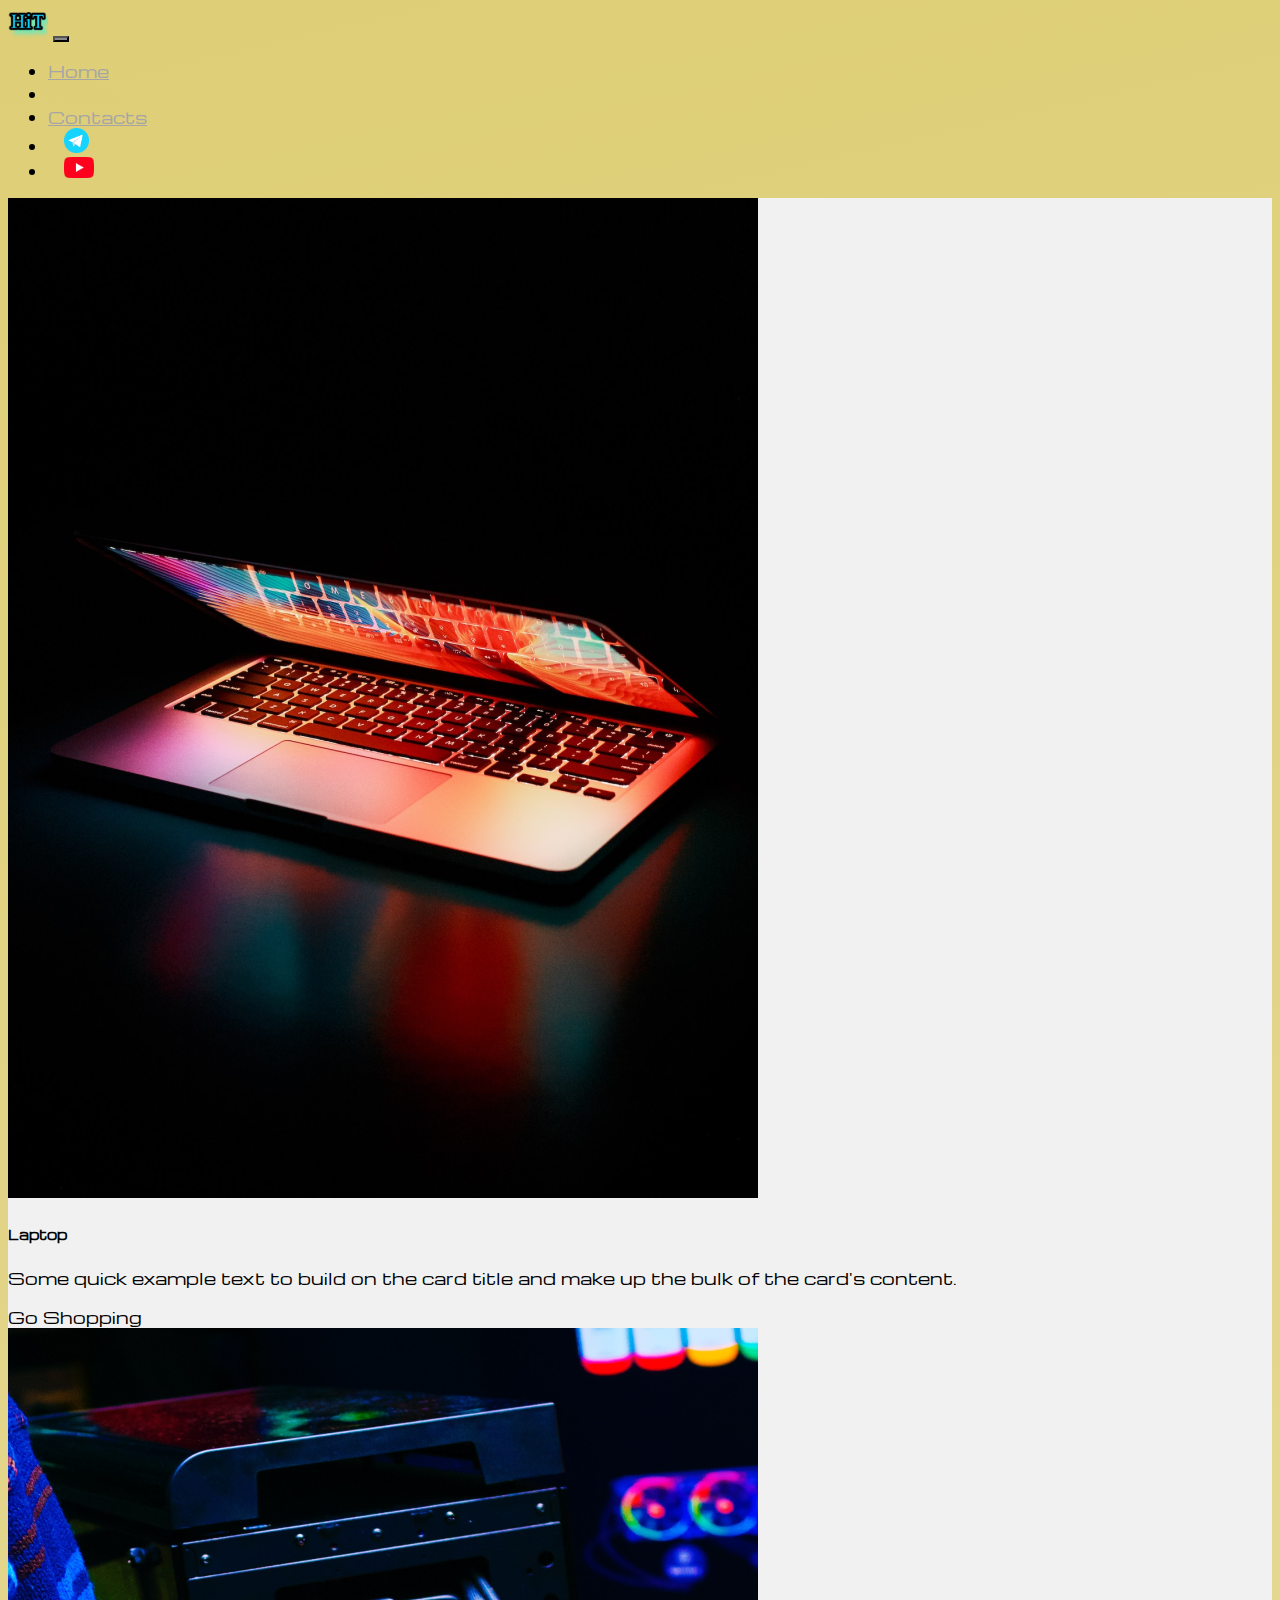
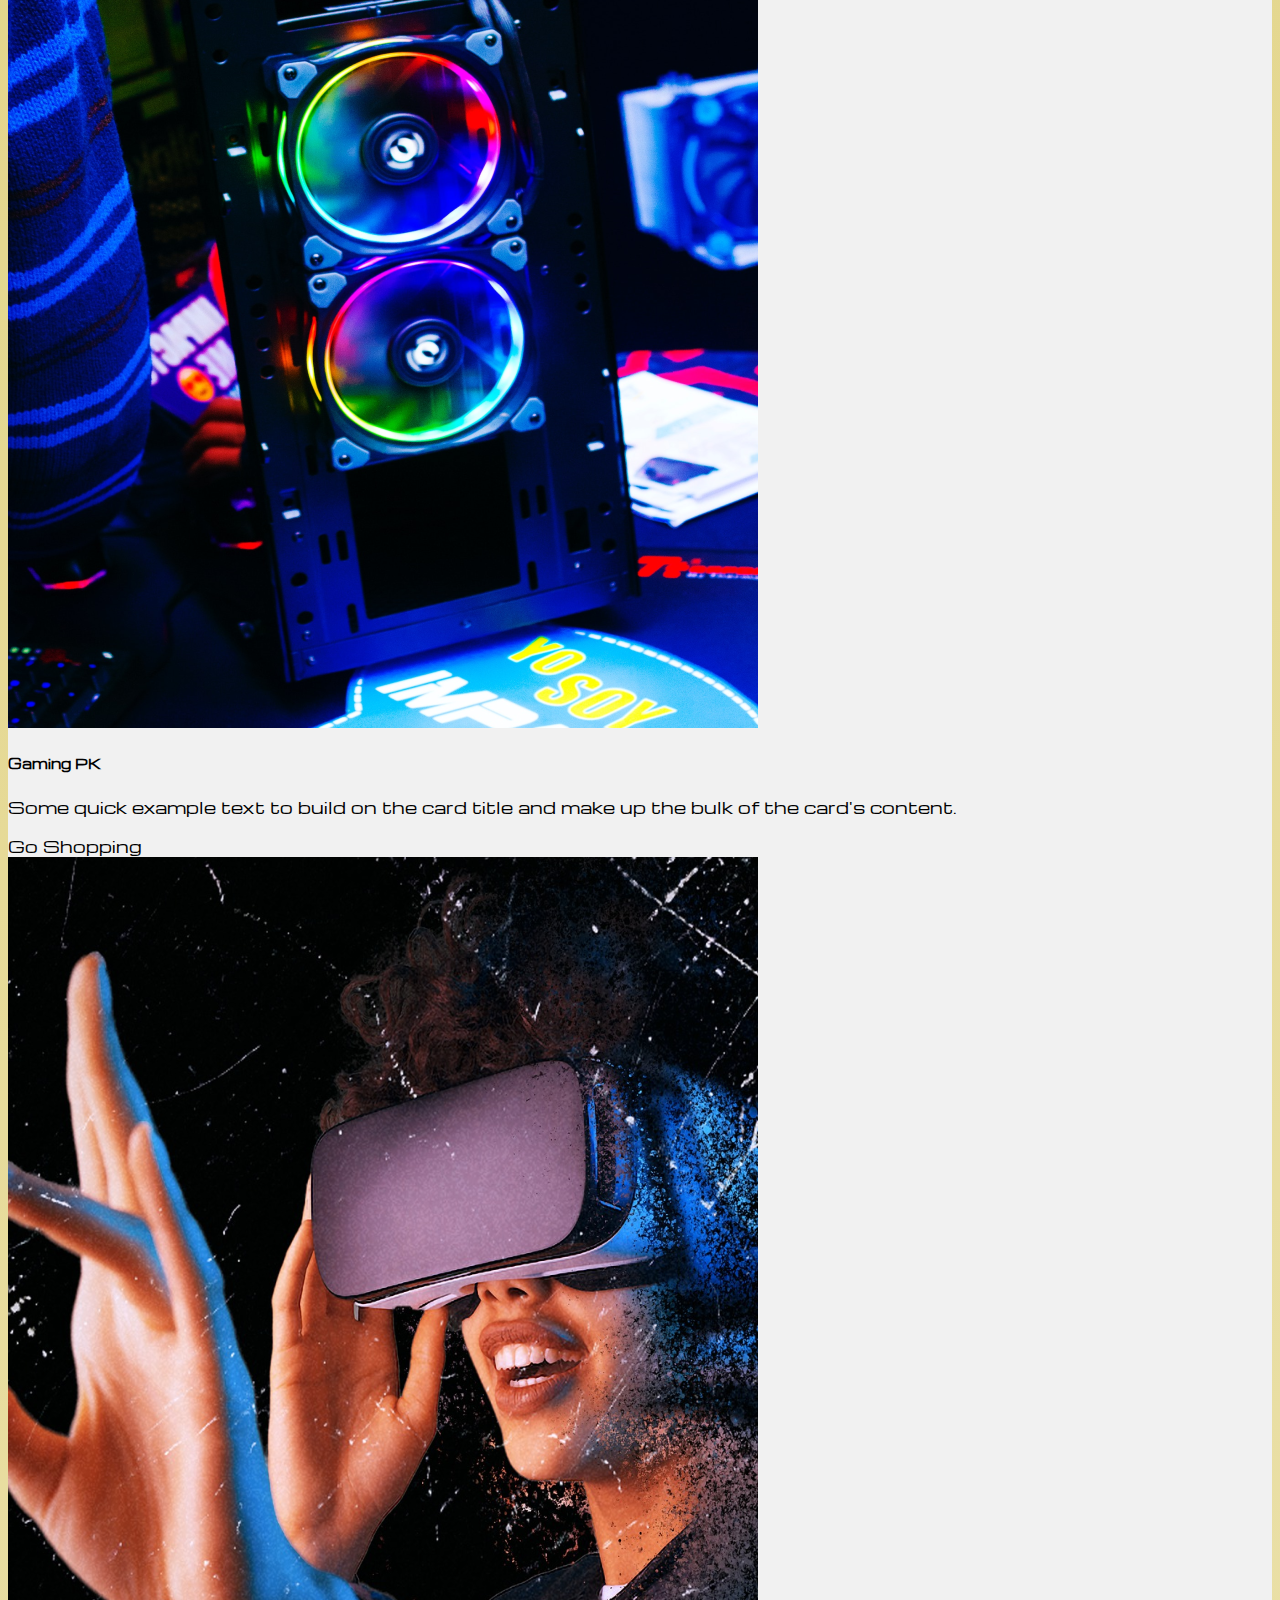
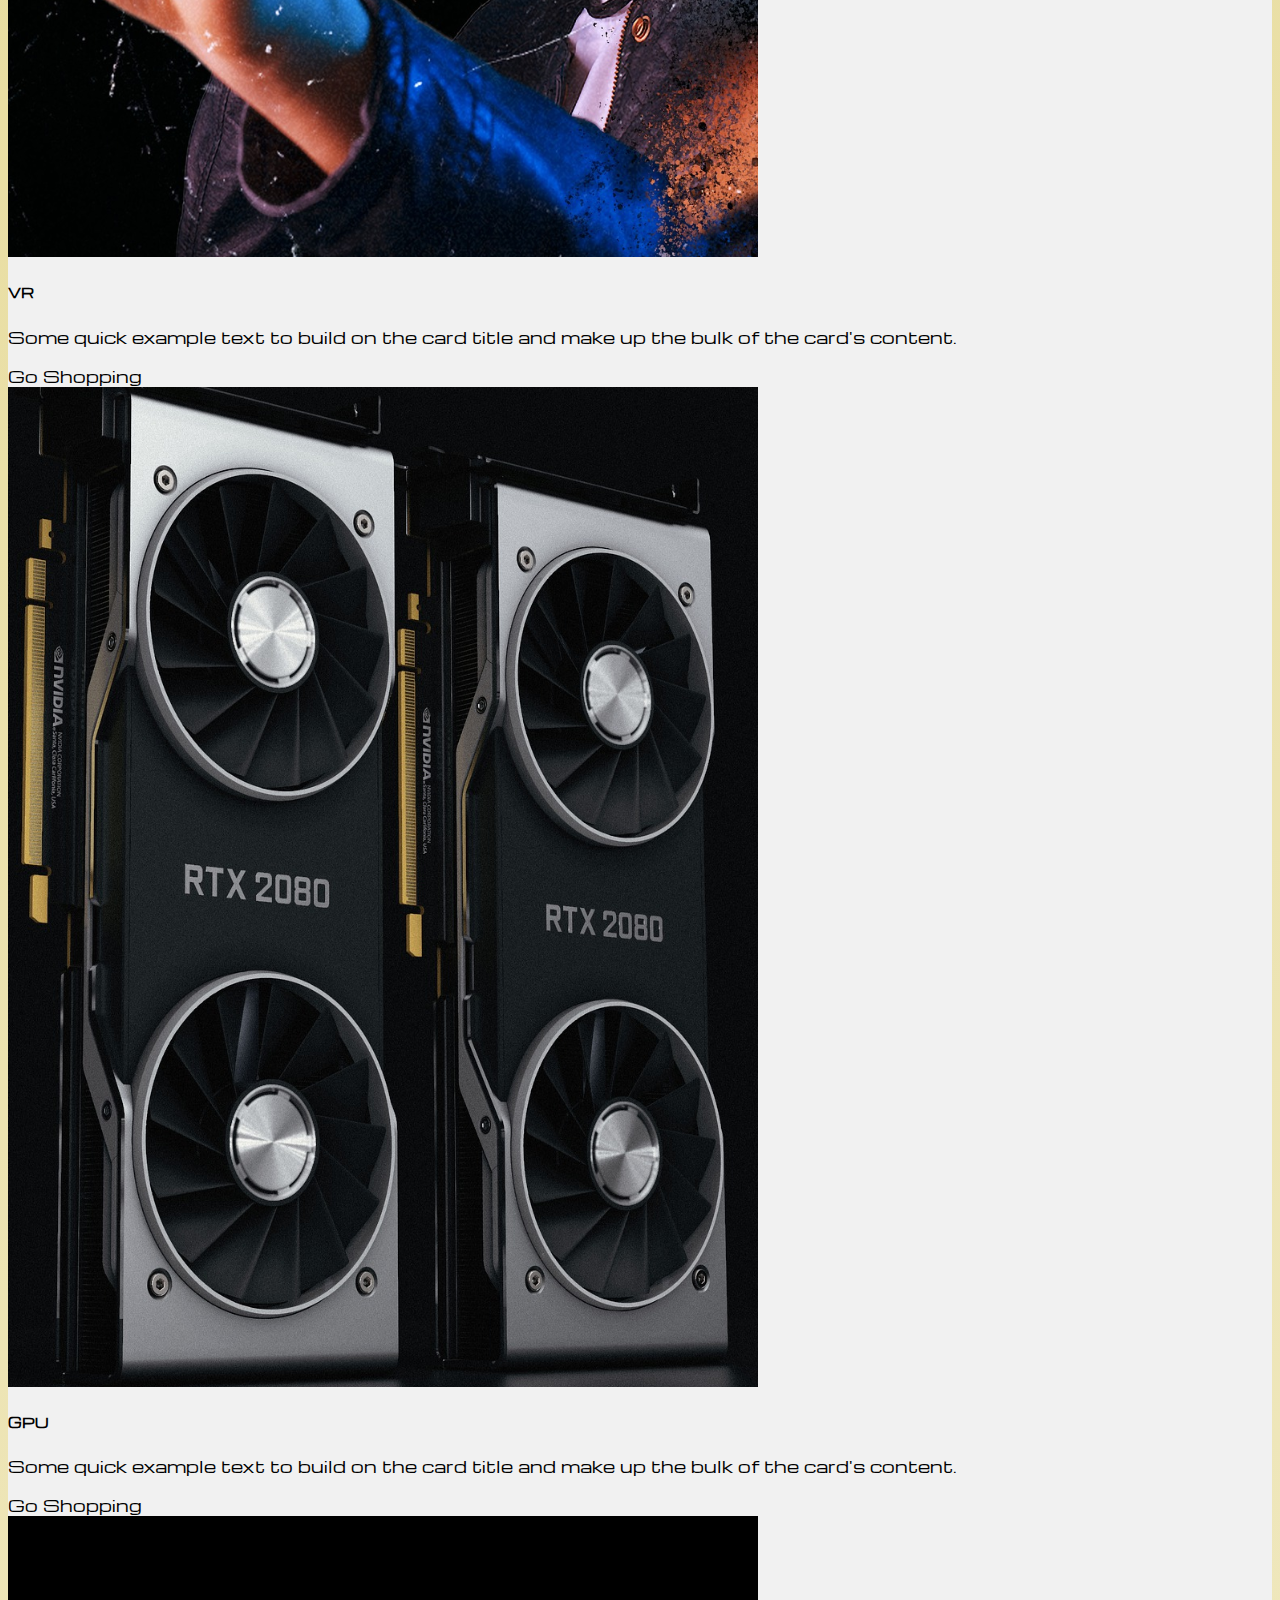
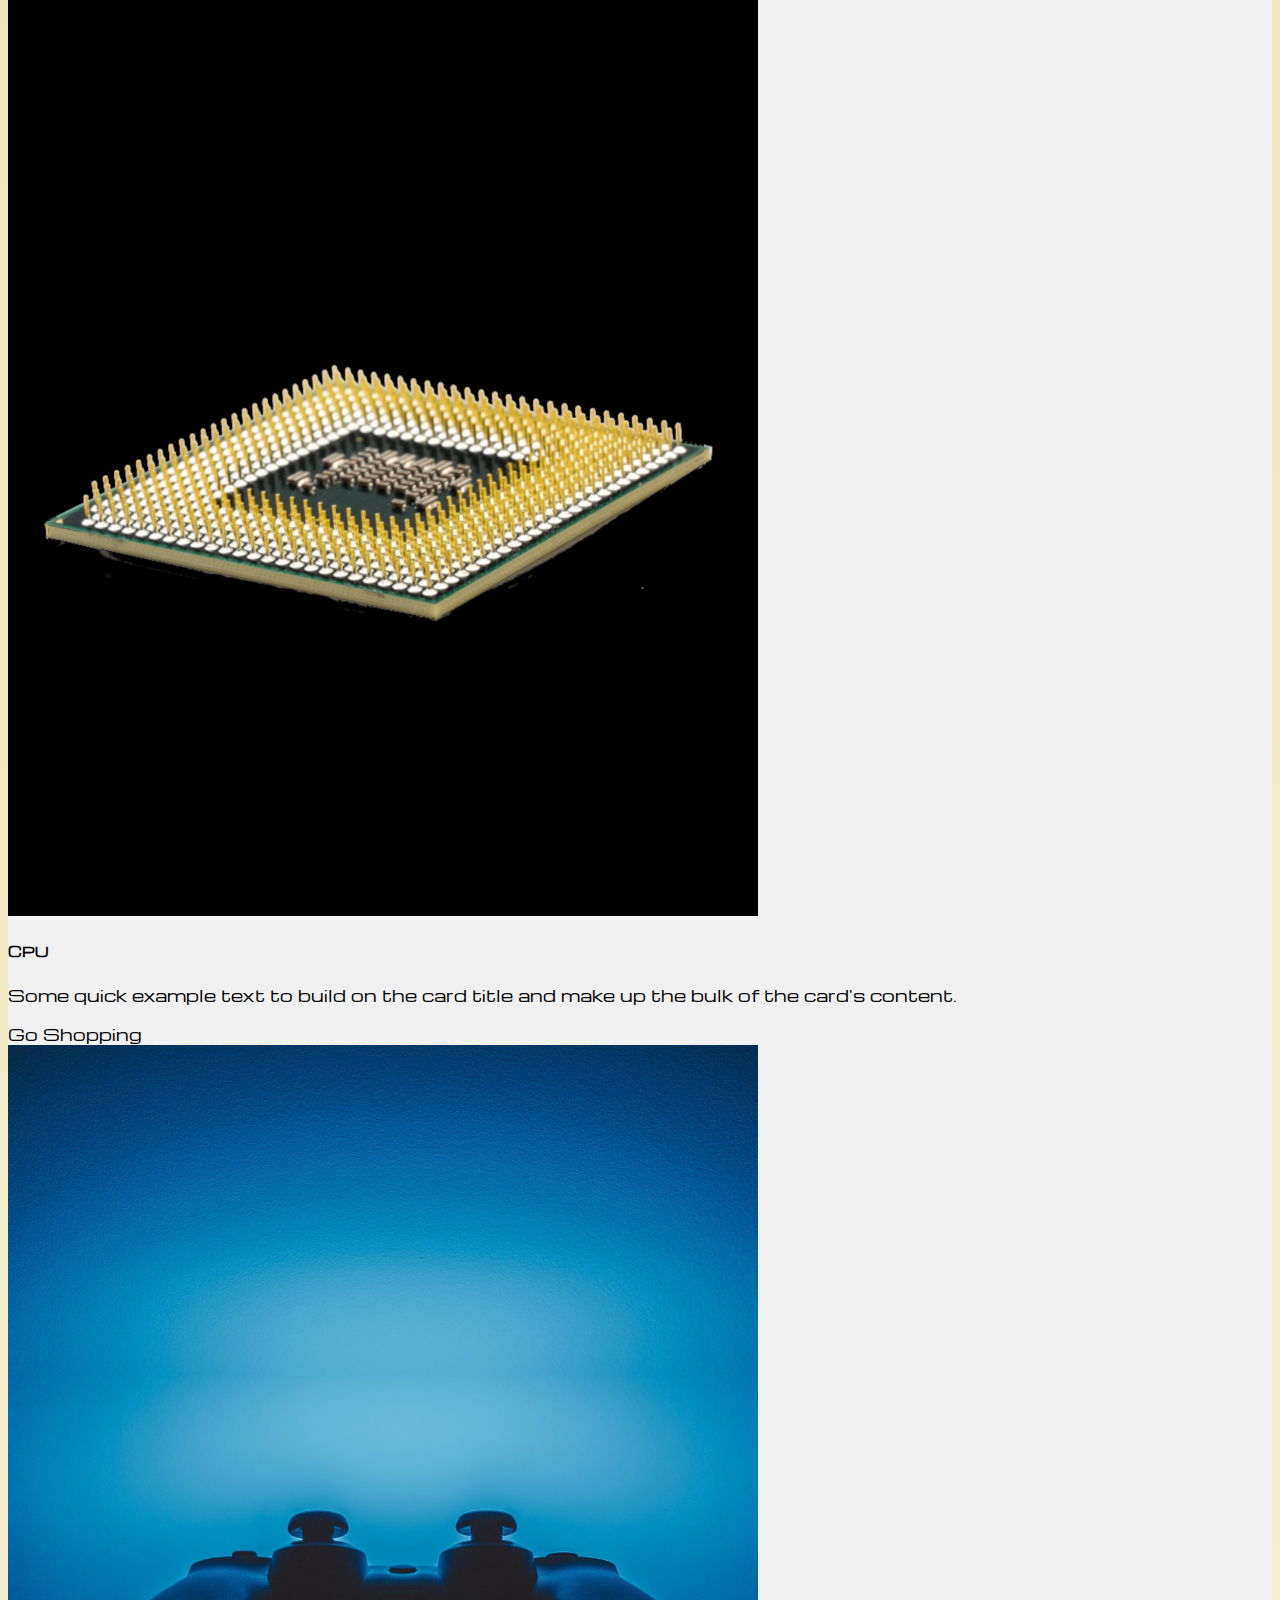
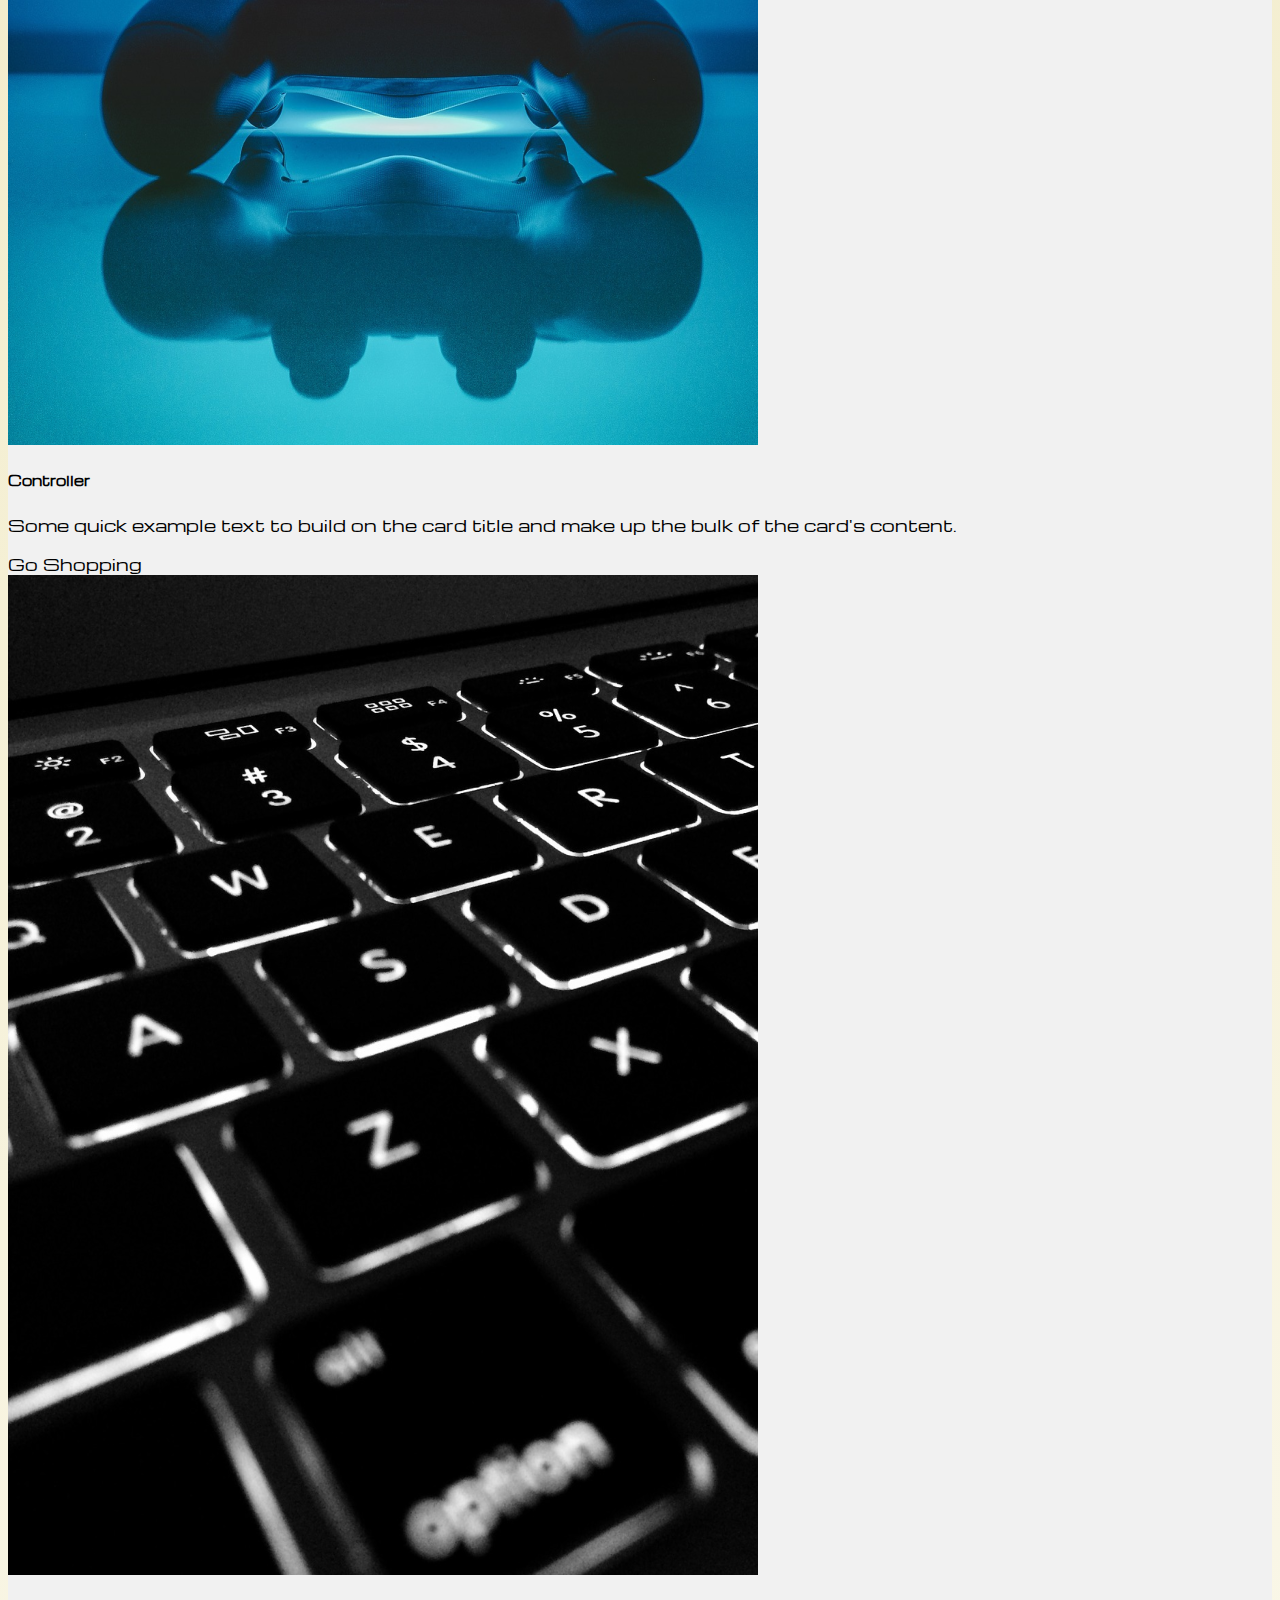
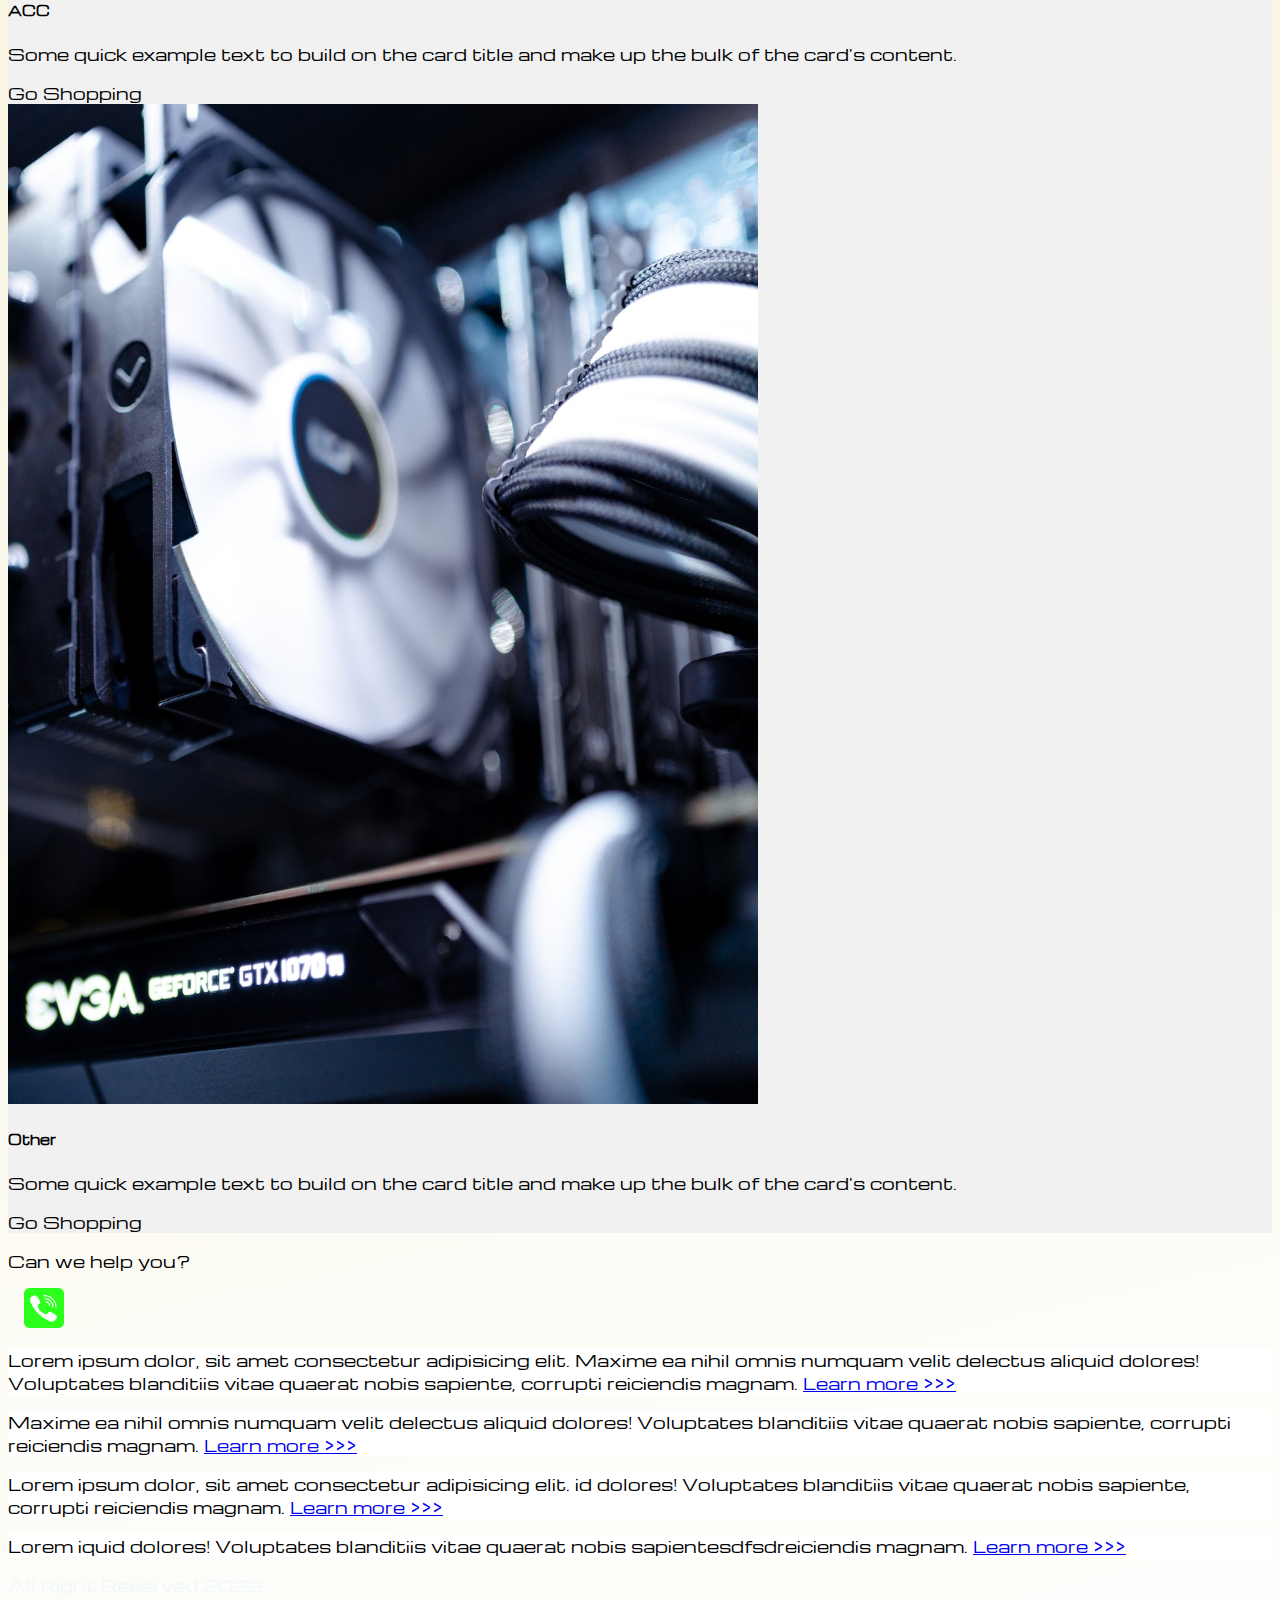
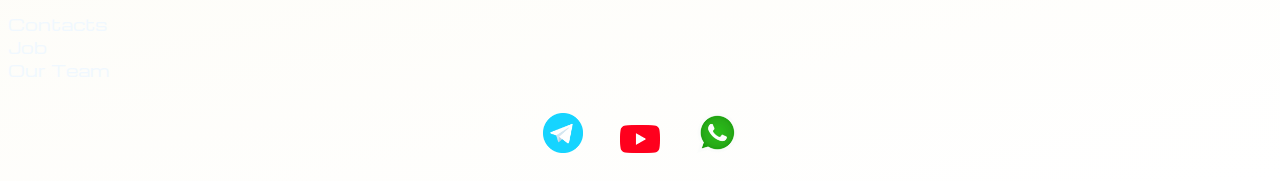
<file: pricing.html>
<!DOCTYPE html>
<html lang="en">

<head>
    <meta charset="UTF-8">
    <meta http-equiv="X-UA-Compatible" content="IE=edge">
    <meta name="viewport" content="width=device-width, initial-scale=1.0">
    <link href="https://cdn.jsdelivr.net/npm/bootstrap@5.3.0-alpha3/dist/css/bootstrap.min.css" rel="stylesheet"
        integrity="sha384-KK94CHFLLe+nY2dmCWGMq91rCGa5gtU4mk92HdvYe+M/SXH301p5ILy+dN9+nJOZ" crossorigin="anonymous">
    <link rel="stylesheet" href="source/styles/mycss.css">
    <link rel="stylesheet" href="source/styles/mycss.css">
    <link rel="apple-touch-icon" sizes="180x180" href="source/favicon_io/apple-touch-icon.png">
    <link rel="icon" type="image/png" sizes="32x32" href="source/favicon_io/favicon-32x32.png">
    <link rel="icon" type="image/png" sizes="16x16" href="source/favicon_io/favicon-16x16.png">
    <link rel="manifest" href="/site.webmanifest">
    <title>Hit</title>
</head>

<body>
    <header>
        <nav class="navbar navbar-expand-lg bg-dark">
            <div class="container-fluid">
                <a class="navbar-brand" href="/"><img src="source/files/logo.png" alt="..."></a>
                <button class="navbar-toggler" type="button" data-bs-toggle="collapse" data-bs-target="#navbarNav"
                    aria-controls="navbarNav" aria-expanded="false" aria-label="Toggle navigation">
                    <span class="navbar-toggler-icon"></span>
                </button>
                <div class="collapse navbar-collapse" id="navbarNav">
                    <ul class="navbar-nav">
                        <li class="nav-item">
                            <a class="nav-link" aria-current="page" href="/">Home</a>
                        </li>
                        <li class="nav-item">
                            <a class="nav-link active" href="pricing.html">Pricing</a>
                        </li>
                        <li class="nav-item">
                            <a class="nav-link" href="pricing.html">Contacts</a>
                        </li>
                        <li class="nav-item">
                            <a class="nav-link" href="pricing.html"><img style="width: 25px; margin-inline: 1em;"src="source/files/tg.png" alt="">
                            </a>
                        </li>
                        <li class="nav-item">
                            <a class="nav-link" href="pricing.html"><img style="width: 30px; margin-inline: 1em;"src="source/files/yt.png" alt="">
                            </a>
                        </li>
                    </ul>
                </div>
            </div>
        </nav>
    </header>

    <section>
        <div class="container-fluid mt-4">
            <div class="row">
                
                <div class="col-lg-1">
                </div>

                <div class="col-lg-8 loc-md-12">
                    <div class="row">
                        <div class="col-lg-4 col-md-6 mt-4">
                            <div class="card">
                                <a href="#"><img src="source/files/laptop.png" class="card-img-top" alt="Laptop"></a>
                                <div class="card-body">
                                    <h5 class="card-title"><a href="#">Laptop</a></h5>
                                    <p class="card-text"><a href="#">
                                        Some quick example text to build on the card title and make up
                                            the bulk
                                            of the card's content.
                                    </a></p>
                                    <a href="#" class="btn btn-warning">Go Shopping</a>
                                </div>
                            </div>
                        </div>
                        <div class="col-lg-4 col-md-6 mt-4">
                            <div class="card">
                                <img src="source/files/gaming pc.png" class="card-img-top" alt="gaming">
                                <div class="card-body">
                                    <h5 class="card-title">Gaming PK</h5>
                                    <p class="card-text">Some quick example text to build on the card title and make up
                                        the bulk
                                        of the card's content.</p>
                                    <a href="#" class="btn btn-warning">Go Shopping</a>
                                </div>
                            </div>
                        </div>
                        <div class="col-lg-4 col-md-6 mt-4">
                            <div class="card">
                                <img src="source/files/vr.png" class="card-img-top" alt="vr">
                                <div class="card-body">
                                    <h5 class="card-title">VR</h5>
                                    <p class="card-text">Some quick example text to build on the card title and make up
                                        the bulk
                                        of the card's content.</p>
                                    <a href="#" class="btn btn-warning">Go Shopping</a>
                                </div>
                            </div>
                        </div>
                        <div class="col-lg-4 col-md-6 mt-4">
                            <div class="card">
                                <img src="source/files/gpu.png" class="card-img-top" alt="gpu">
                                <div class="card-body">
                                    <h5 class="card-title">GPU</h5>
                                    <p class="card-text">Some quick example text to build on the card title and make up
                                        the bulk
                                        of the card's content.</p>
                                    <a href="#" class="btn btn-warning">Go Shopping</a>
                                </div>
                            </div>
                        </div>
                        <div class="col-lg-4 col-md-6 mt-4">
                            <div class="card">
                                <img src="source/files/cpu.png" class="card-img-top" alt="cpu">
                                <div class="card-body">
                                    <h5 class="card-title">CPU</h5>
                                    <p class="card-text">Some quick example text to build on the card title and make up
                                        the bulk
                                        of the card's content.</p>
                                    <a href="#" class="btn btn-warning">Go Shopping</a>
                                </div>
                            </div>
                        </div>
                        <div class="col-lg-4 col-md-6 mt-4">
                            <div class="card">
                                <img src="source/files/controller.png" class="card-img-top" alt="controller">
                                <div class="card-body">
                                    <h5 class="card-title">Controller</h5>
                                    <p class="card-text">Some quick example text to build on the card title and make up
                                        the bulk
                                        of the card's content.</p>
                                    <a href="#" class="btn btn-warning">Go Shopping</a>
                                </div>
                            </div>
                        </div>
                        <div class="col-lg-4 col-md-6 mt-4">
                            <div class="card">
                                <img src="source/files/acc.png" class="card-img-top" alt="acc">
                                <div class="card-body">
                                    <h5 class="card-title">ACC</h5>
                                    <p class="card-text">Some quick example text to build on the card title and make up
                                        the bulk
                                        of the card's content.</p>
                                    <a href="#" class="btn btn-warning">Go Shopping</a>
                                </div>
                            </div>
                        </div>
                        <div class="col-lg-4 col-md-6 mt-4">
                            <div class="card">
                                <img src="source/files/other.png" class="card-img-top" alt="other">
                                <div class="card-body">
                                    <h5 class="card-title">Other</h5>
                                    <p class="card-text">Some quick example text to build on the card title and make up
                                        the bulk
                                        of the card's content.</p>
                                    <a href="#" class="btn btn-warning">Go Shopping</a>
                                </div>
                            </div>
                        </div>
                        <div class="col-lg-12 col-md-12 text-center my-3">
                            <p>Can we help you?</p>
                        </div>
                        <div class="col-lg-12 col-md-12 text-center">
                            <a href="#"><img class="call-anim" style="width: 40px; margin-inline: 1em;" src="source/files/phone.png" alt=""></a>
                        </div>


                    </div>
                </div>

                <div class="col-lg-3 loc-md-12">
                    <div class="row px-2">
                        <div class="col-lg-12 sitebar my-4">
                            <p>Lorem ipsum dolor, sit amet consectetur adipisicing elit. Maxime ea nihil omnis numquam velit delectus aliquid dolores! Voluptates blanditiis vitae quaerat nobis sapiente, corrupti reiciendis magnam. <a href="#">Learn more >>></a></p>
                        </div>
                        <div class="col-lg-12 sitebar my-4">
                            <p>Maxime ea nihil omnis numquam velit delectus aliquid dolores! Voluptates blanditiis vitae quaerat nobis sapiente, corrupti reiciendis magnam. <a href="#">Learn more >>></a></p>
                        </div>
                        <div class="col-lg-12 sitebar my-4">
                            <p>Lorem ipsum dolor, sit amet consectetur adipisicing elit. id dolores! Voluptates blanditiis vitae quaerat nobis sapiente, corrupti reiciendis magnam. <a href="#">Learn more >>></a></p>
                        </div>
                        <div class="col-lg-12 sitebar my-4">
                            <p>Lorem iquid dolores! Voluptates blanditiis vitae quaerat nobis sapientesdfsdreiciendis magnam. <a href="#">Learn more >>></a></p>
                        </div>
                    </div>
                </div>

            </div>



        </div>
    </section>

    <footer class="bg-dark mt-4">
        <div class="container-fluid">
            <div class="row">
                <div class="col-lg-4 col-md-12 footer-text text-center">
                    <p>
                        All Right Reserved 2022
                    </p>
                </div>
                <div class="col-lg-4 col-md-12 footer-text text-center">
                    <p>
                        Contacts <br>Job<br>Our Team
                    </p>
                </div>
                <div class="col-lg-4 col-md-12 media-links">
                    <p>
                        <img style="width: 40px; margin-inline: 1em;"src="source/files/tg.png" alt="">
                        <img style="width: 40px; margin-inline: 1em;"src="source/files/yt.png" alt="">
                        <img style="width: 40px; margin-inline: 1em;"src="source/files/lw.png" alt="">
                    </p>
                </div>

            </div>
        </div>
    </footer>

    <script src="https://cdn.jsdelivr.net/npm/bootstrap@5.3.0-alpha3/dist/js/bootstrap.bundle.min.js"
        integrity="sha384-ENjdO4Dr2bkBIFxQpeoTz1HIcje39Wm4jDKdf19U8gI4ddQ3GYNS7NTKfAdVQSZe"
        crossorigin="anonymous"></script>
</body>

</html>
</file>
<file: source/styles/mycss.css>
@import url(https://fonts.googleapis.com/css?family=Michroma&display=swap);

body {
    font-family: Michroma, serif;
    background: linear-gradient(167deg, #DECE76 0%, #fff 100%);
}

.nav-link {
    color:rgb(165, 165, 165);
}

.nav-link:hover {
    color:rgb(255, 255, 255);
}

.navbar-nav .nav-link.active {
    color:#DECE76;
}

.navbar-brand img{
    width: 40px;
    color: #000;
}

.navbar-toggler {
    background-color: #8a8a8a;
}
.sitebar {
    color: #000;
    background: linear-gradient(265deg, #ffffff 0%, #fff 100%);
}

.card {
    background: linear-gradient(#f1f1f1 0%);
}

.card a {
    text-decoration: none;
    color: #000;
}

.slide-text,
.footer-text {
    margin: auto auto
}

footer{
    color: aliceblue;
    
}

.media-links {
    display: flex;
    justify-content:center;
    align-items: center;
}

.carousel-inner {

}

.call-anim {
    animation: myAnim 2s ease 0s infinite normal forwards;
}

.text-call {
    color: #ffffff;
    display: flex;
    justify-content: center;


}

@keyframes myAnim {
	0% {
		animation-timing-function: ease-out;
		transform: scale(1);
		transform-origin: center center;
	}

	10% {
		animation-timing-function: ease-in;
		transform: scale(0.91);
	}

	17% {
		animation-timing-function: ease-out;
		transform: scale(0.98);
	}

	33% {
		animation-timing-function: ease-in;
		transform: scale(0.87);
	}

	45% {
		animation-timing-function: ease-out;
		transform: scale(1);
	}
}

@media (max-width: 755px) {
    .carousel-indicators {
        display: none;
    }
}
</file>
